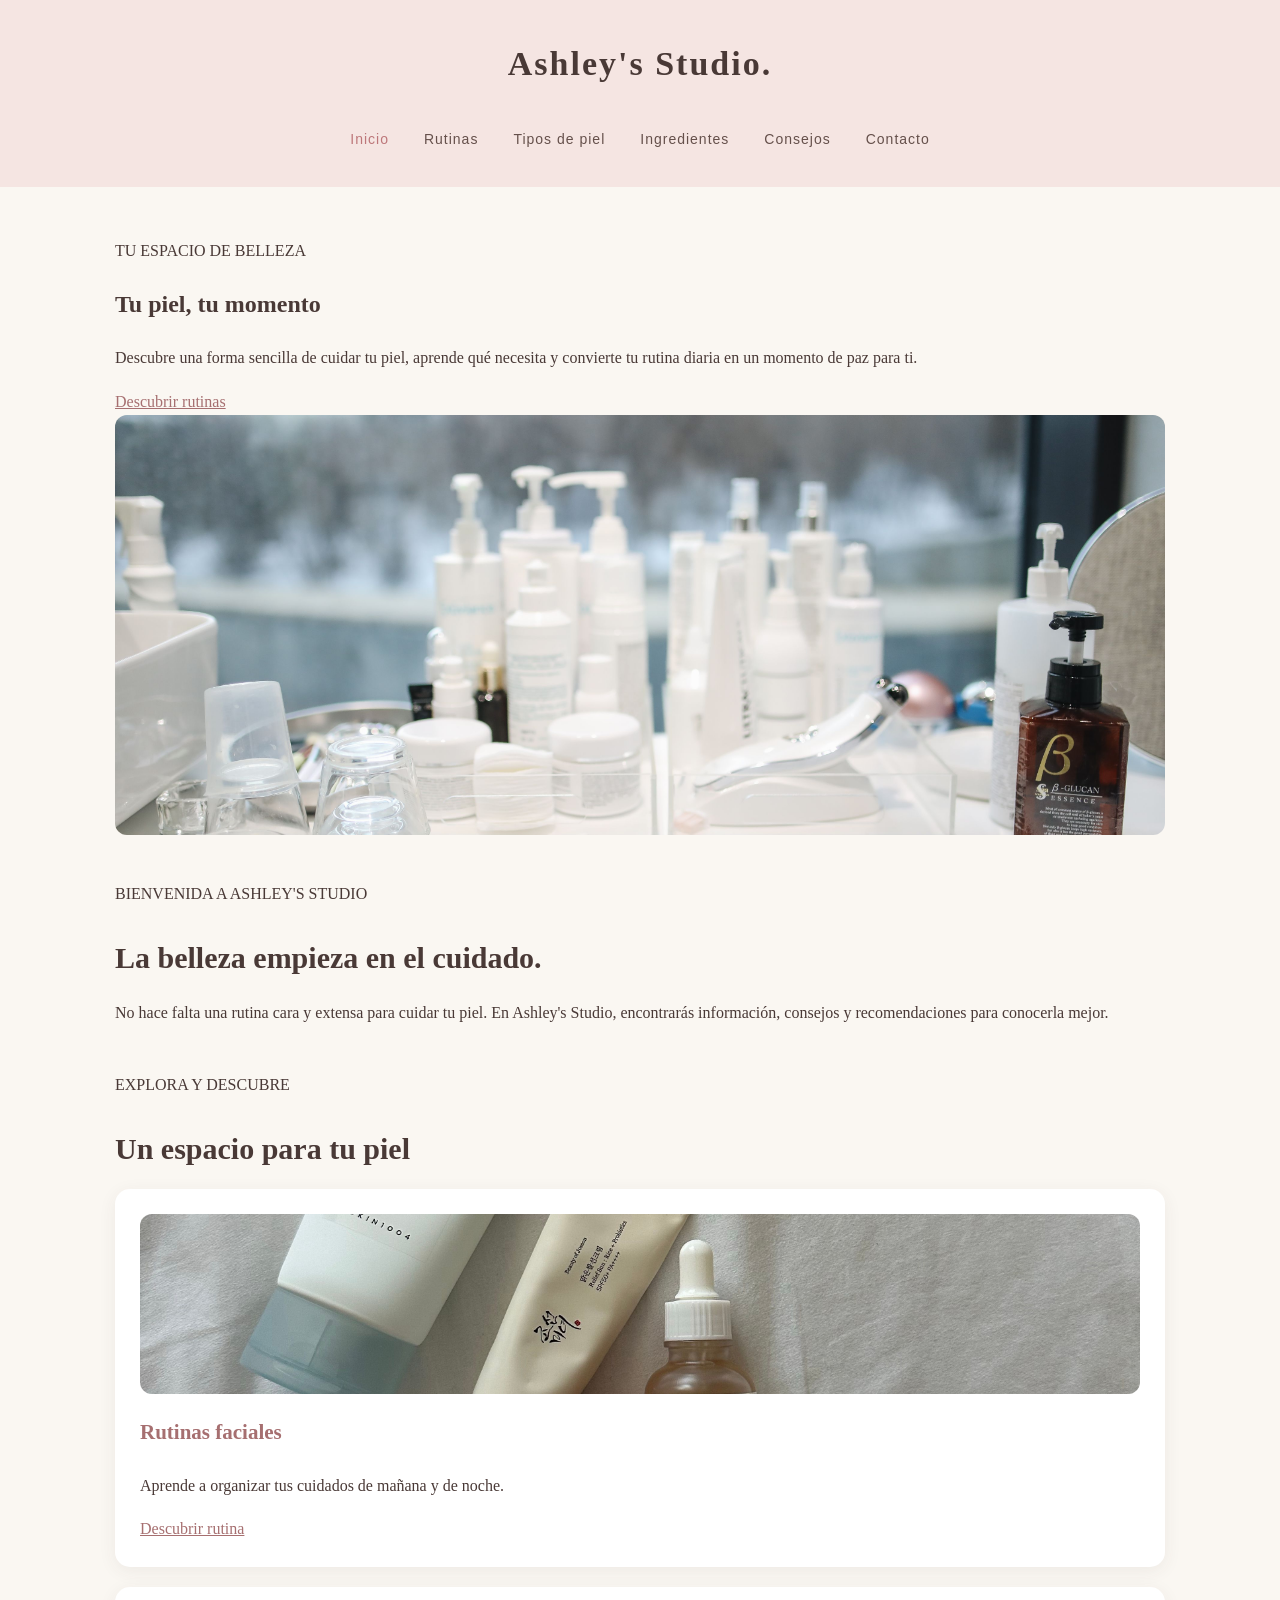
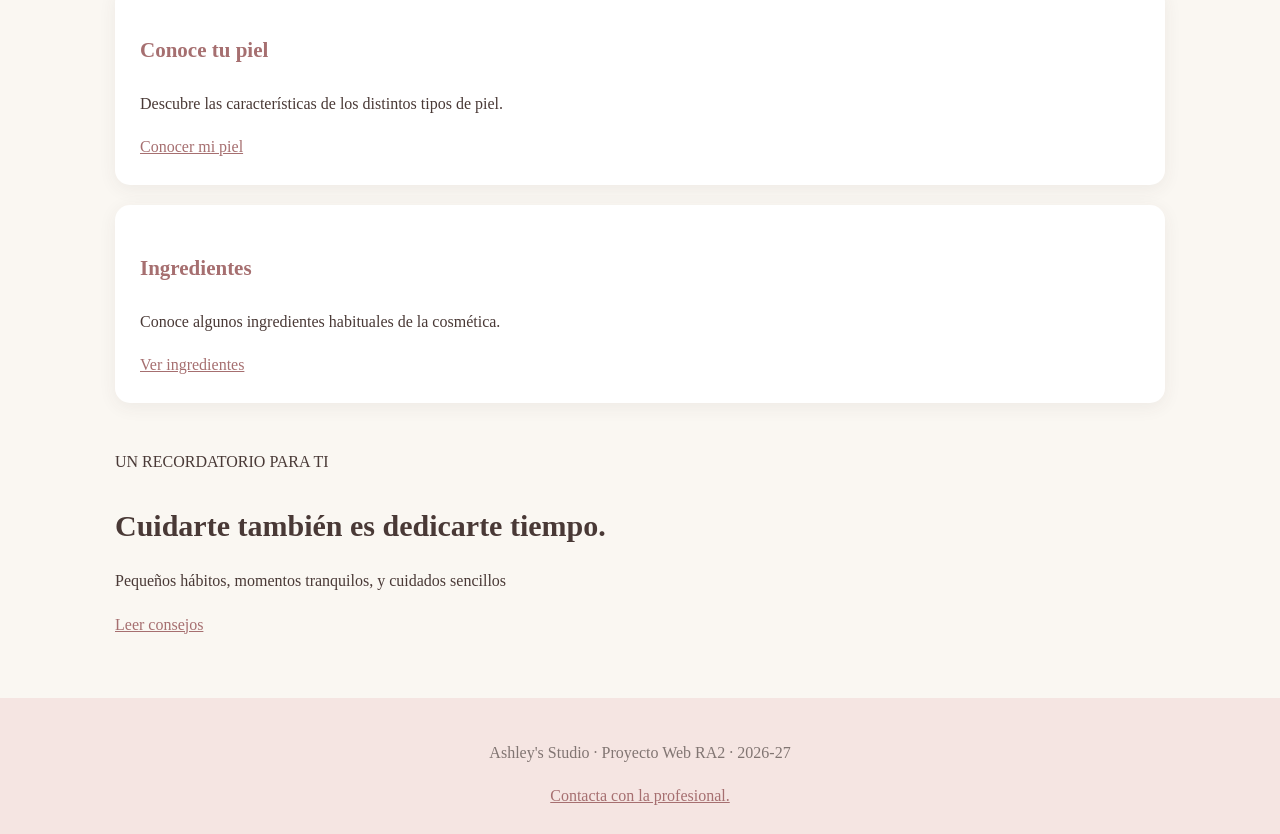
<file: index.html>
<!DOCTYPE html>
<html lang="es">
    <head>
        <meta charset="UTF-8">
        <meta name="viewport" content="width=device-width, initial-scale=1.0">
        <title>Ashley's Studio | Belleza y cuidado facial</title>
        <meta name="description" content="Descubre rutinas faciales, ingredientes cosméticos y consejos para cuidar tu piel">
        <link rel="stylesheet" type="text/css" href="./css/style.css" >
        <link rel="alternate" type="application/rss+xml"
      title="Ashley's Studio RSS" href="feed.xml">

    </head>
    <body>
        <header class="cabecera">
            <a href="index.html" class="logo">Ashley's Studio.</a>

            <nav class="navegacion">
                <a href="index.html" class="activo">Inicio</a>
                <a href="pages/rutinas.html">Rutinas</a>
                <a href="pages/tipos-piel.html">Tipos de piel</a>
                <a href="pages/ingredientes.html">Ingredientes</a>
                <a href="pages/consejos.html">Consejos</a>
                <a href="pages/contacto.html">Contacto</a>
            </nav>
        </header>
        <main>
            <section class="portada">
                <div class="portada-texto">
                    <p class="etiqueta">TU ESPACIO DE BELLEZA</p>

                    <h1>Tu piel, tu momento</h1>
                    <p>
                        Descubre una forma sencilla de cuidar tu piel,
                        aprende qué necesita y convierte tu rutina diaria
                        en un momento de paz para ti.
                    </p>
                    <a href="pages/rutinas.html" class="boton">Descubrir rutinas</a>
                </div>
                <div class="portada-imagen">
                    <img src="img/portada.jpg" alt="Productos de cuidado facial sobre una superficie clara">
                </div>
            </section>
            <section class="bienvenida">
                <p class="etiqueta">BIENVENIDA A ASHLEY'S STUDIO</p>

                <h2>La belleza empieza en el cuidado.</h2>

                <p>
                    No hace falta una rutina cara y extensa para cuidar tu piel.
                    En Ashley's Studio, encontrarás información, consejos y recomendaciones para conocerla mejor.
                </p>

            </section>
            <section class="seccion-destacados">
                <div class="titulo-seccion">
                    <p class="etiqueta">EXPLORA Y DESCUBRE</p>
                    <h2>Un espacio para tu piel</h2>
                </div>
                <div class="tarjetas">
                    <article class="tarjeta">
                        <img src="img/rutinas.jpg" alt="Productos para una rutina facial">
                        <div class="tarjeta-contenido">
                            <h3>Rutinas faciales</h3>
                            <p>Aprende a organizar tus cuidados de mañana y de noche.</p>
                            <a href="pages/rutinas.html">Descubrir rutina</a>

                        </div>
                    </article>
                    <article class="tarjeta">
                        <div class="tarjeta-contenido">
                            <h3>Conoce tu piel</h3>
                            <p>Descubre las características de los distintos tipos de piel.</p>
                            <a href="pages/tipos-piel.html">Conocer mi piel</a>
                        </div>

                    </article>

                    <article class="tarjeta">
                        <div class="tarjeta-contenido">
                            <h3>Ingredientes</h3>
                            <p>Conoce algunos ingredientes habituales de la cosmética.</p>
                            <a href="pages/ingredientes.html">Ver ingredientes</a>
                        </div>
                    </article>

                </div>
            </section>

            <section class="frase-final">
                <p class="etiqueta">UN RECORDATORIO PARA TI</p>
                <h2>Cuidarte también es dedicarte tiempo.</h2>
                <p>Pequeños hábitos, momentos tranquilos, y cuidados sencillos</p>
                <a href="pages/consejos.html" class="boton">Leer consejos</a>

            </section>

        </main>

        <footer class="pie">
            <p>Ashley's Studio · Proyecto Web RA2 · 2026-27</p>
            <a href="pages/contacto.html">Contacta con la profesional.</a>
        </footer>

        
    </body>
</html>
</file>
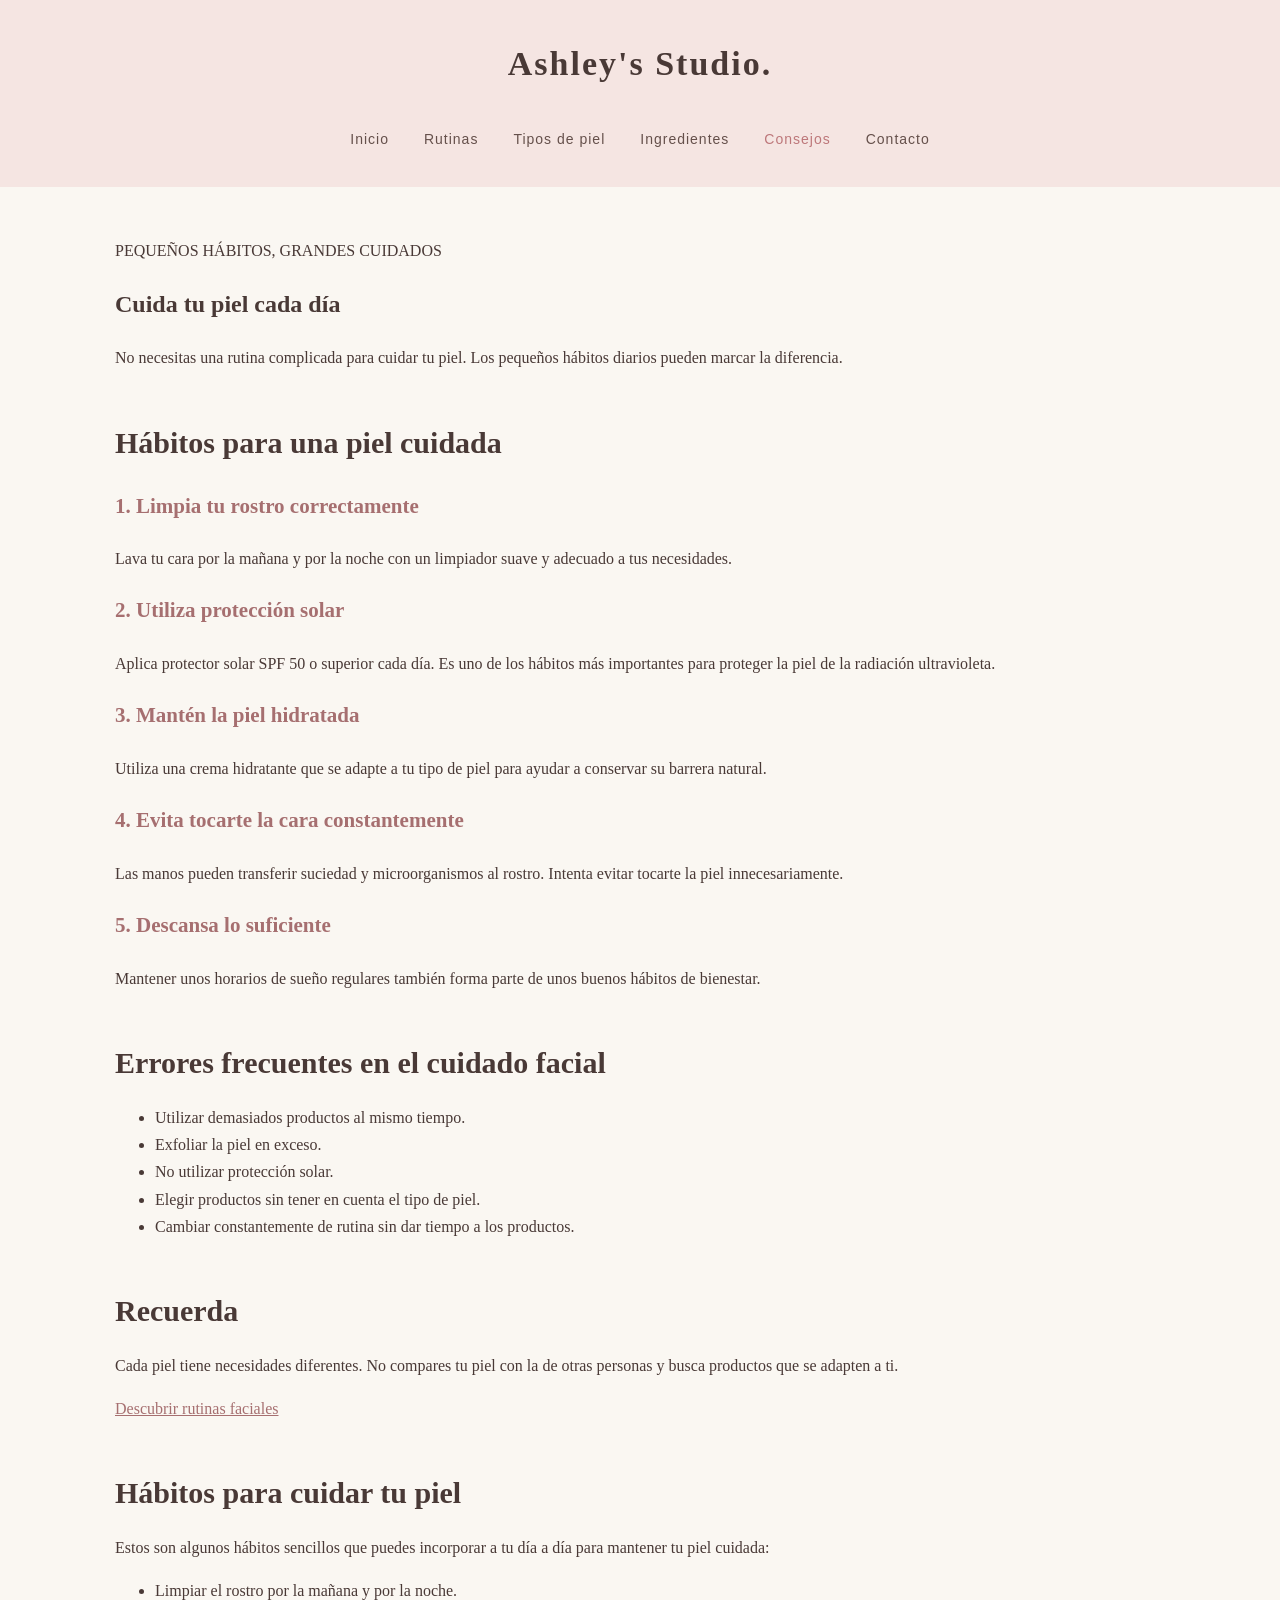
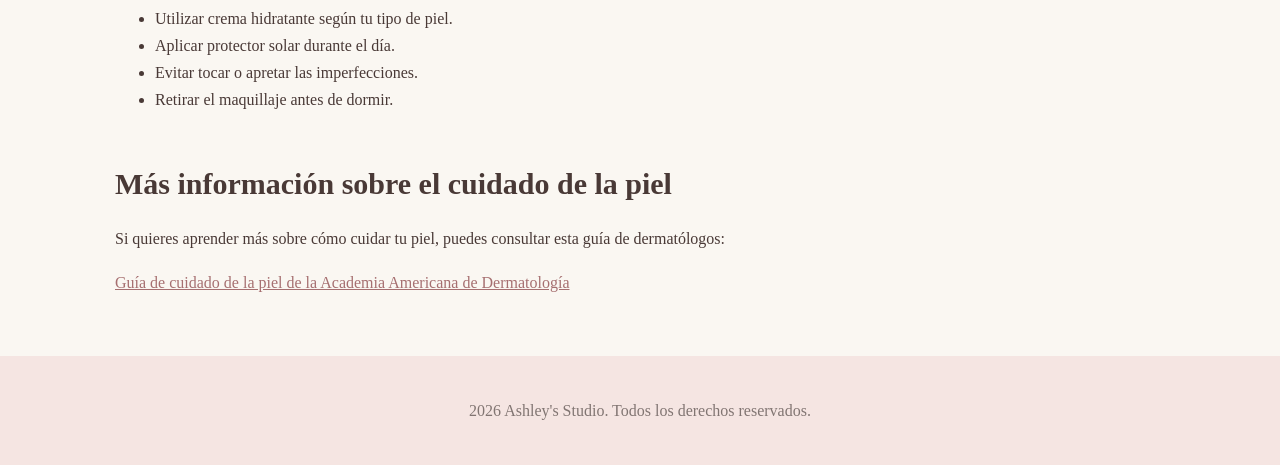
<file: pages/consejos.html>
<!DOCTYPE html>
<html lang="es">
<head>
    <meta charset="UTF-8">
    <meta name="viewport" content="width=device-width, initial-scale=1.0">
    <meta name="description" content="Consejos y hábitos para mantener una rutina de cuidado facial.">
    <title>Consejos de belleza | Ashley's Studio</title>
    <link rel="stylesheet" href="../css/style.css">
</head>

<body>

    <header class="cabecera">
        <a href="../index.html" class="logo">Ashley's Studio.</a>

        <nav class="navegacion">
            <a href="../index.html">Inicio</a>
            <a href="rutinas.html">Rutinas</a>
            <a href="tipos-piel.html">Tipos de piel</a>
            <a href="ingredientes.html">Ingredientes</a>
            <a href="consejos.html" class="activo">Consejos</a>
            <a href="contacto.html">Contacto</a>
        </nav>
    </header>

    <main>

        <section class="introduccion">
            <p class="etiqueta">PEQUEÑOS HÁBITOS, GRANDES CUIDADOS</p>
            <h1>Cuida tu piel cada día</h1>
            <p>
                No necesitas una rutina complicada para cuidar tu piel.
                Los pequeños hábitos diarios pueden marcar la diferencia.
            </p>
        </section>

        <section>
            <h2>Hábitos para una piel cuidada</h2>

            <article>
                <h3>1. Limpia tu rostro correctamente</h3>
                <p>
                    Lava tu cara por la mañana y por la noche con
                    un limpiador suave y adecuado a tus necesidades.
                </p>
            </article>

            <article>
                <h3>2. Utiliza protección solar</h3>
                <p>
                    Aplica protector solar SPF 50 o superior cada día.
                    Es uno de los hábitos más importantes para proteger
                    la piel de la radiación ultravioleta.
                </p>
            </article>

            <article>
                <h3>3. Mantén la piel hidratada</h3>
                <p>
                    Utiliza una crema hidratante que se adapte a tu
                    tipo de piel para ayudar a conservar su barrera natural.
                </p>
            </article>

            <article>
                <h3>4. Evita tocarte la cara constantemente</h3>
                <p>
                    Las manos pueden transferir suciedad y microorganismos
                    al rostro. Intenta evitar tocarte la piel innecesariamente.
                </p>
            </article>

            <article>
                <h3>5. Descansa lo suficiente</h3>
                <p>
                    Mantener unos horarios de sueño regulares también
                    forma parte de unos buenos hábitos de bienestar.
                </p>
            </article>
        </section>

        <section>
            <h2>Errores frecuentes en el cuidado facial</h2>

            <ul>
                <li>Utilizar demasiados productos al mismo tiempo.</li>
                <li>Exfoliar la piel en exceso.</li>
                <li>No utilizar protección solar.</li>
                <li>Elegir productos sin tener en cuenta el tipo de piel.</li>
                <li>Cambiar constantemente de rutina sin dar tiempo a los productos.</li>
            </ul>
        </section>

        <section>
            <h2>Recuerda</h2>
            <p>
                Cada piel tiene necesidades diferentes. No compares
                tu piel con la de otras personas y busca productos
                que se adapten a ti.
            </p>

            <a href="rutinas.html" class="boton">
                Descubrir rutinas faciales
            </a>
        </section>
        <section>
        <h2>Hábitos para cuidar tu piel</h2>

        <p>Estos son algunos hábitos sencillos que puedes incorporar
    a tu día a día para mantener tu piel cuidada:</p>

        <ul>
        <li>Limpiar el rostro por la mañana y por la noche.</li>
        <li>Utilizar crema hidratante según tu tipo de piel.</li>
        <li>Aplicar protector solar durante el día.</li>
        <li>Evitar tocar o apretar las imperfecciones.</li>
        <li>Retirar el maquillaje antes de dormir.</li>
        </ul>
        </section>

        <section>
            <h2>Más información sobre el cuidado de la piel</h2>

                <p>Si quieres aprender más sobre cómo cuidar tu piel,
    puedes consultar esta guía de dermatólogos:</p>

                <a href="https://www.aad.org/public/everyday-care/skin-care-basics"
       target="_blank" rel="noopener noreferrer">
        Guía de cuidado de la piel de la Academia Americana de Dermatología
                </a>
        </section>

    </main>

    <footer>
        <p> 2026 Ashley's Studio. Todos los derechos reservados.</p>
    </footer>

</body>
</html>
</file>
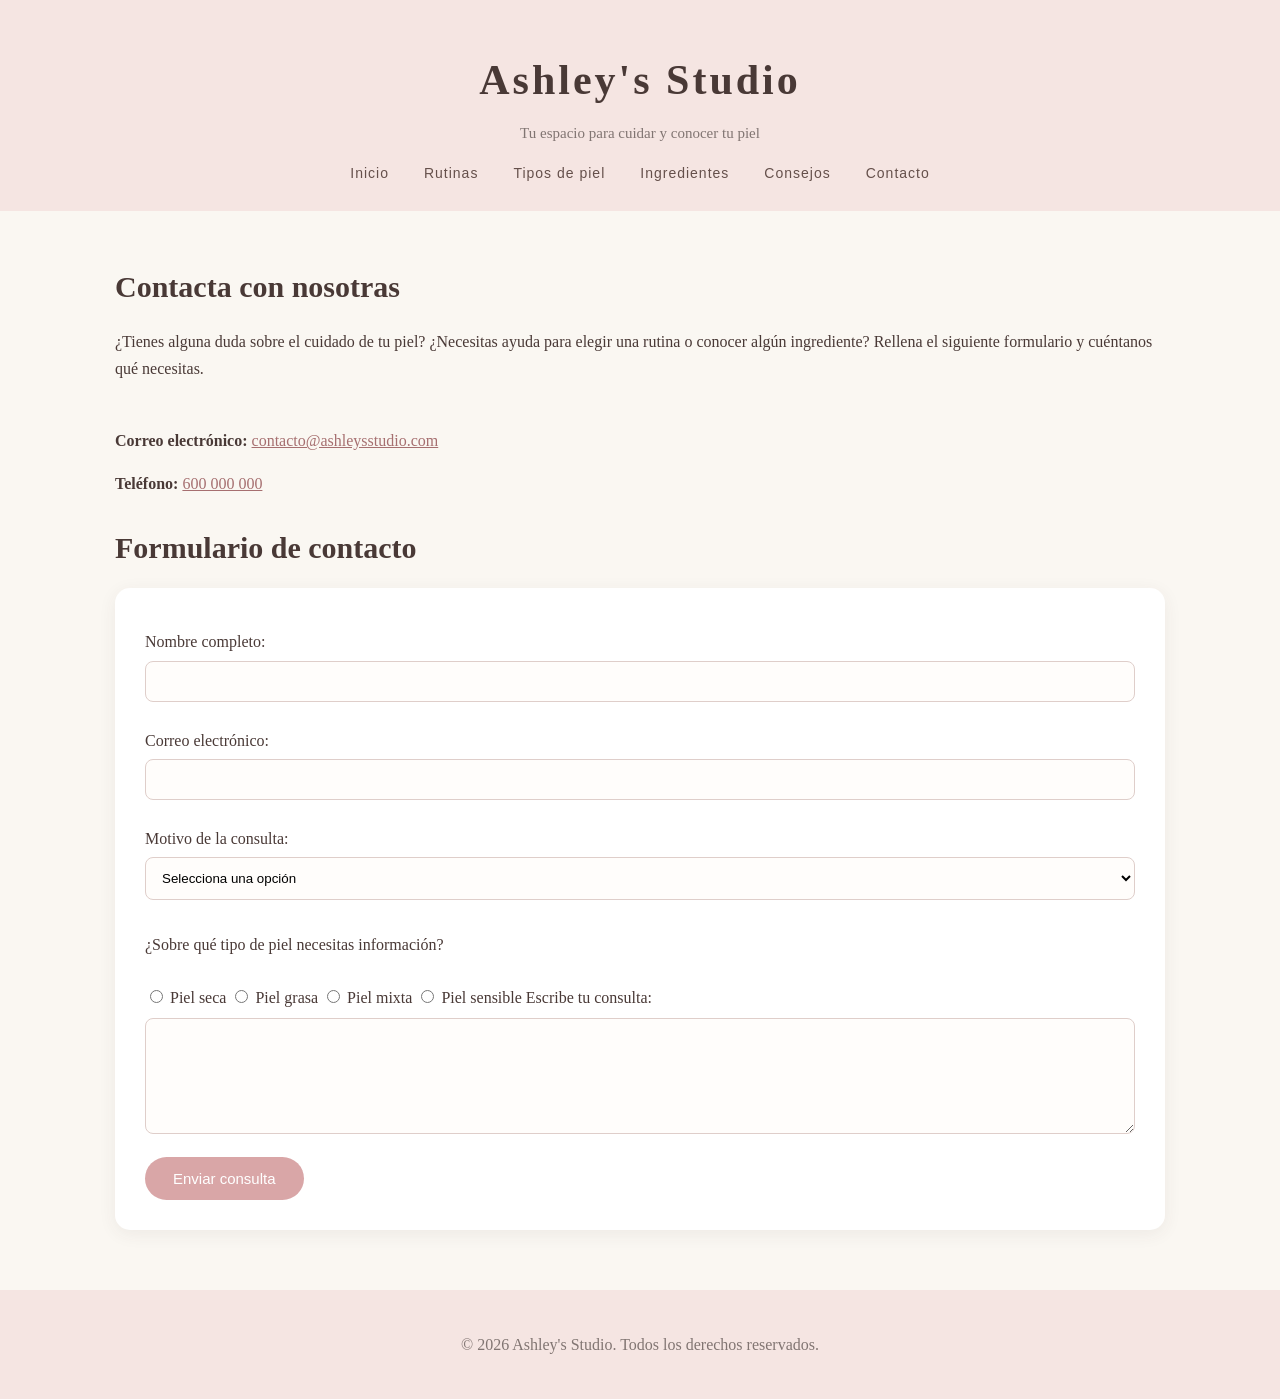
<file: pages/contacto.html>
<!DOCTYPE html>
<html lang="es">

<head>
    <meta charset="UTF-8">
    <meta name="viewport" content="width=device-width, initial-scale=1.0">
    <meta name="description" content="Contacta con Ashley's Studio para resolver tus dudas sobre el cuidado de la piel.">
    <title>Contacto | Ashley's Studio</title>
    <link rel="stylesheet" href="../css/style.css">
</head>

<body>

    <header>
        <h1>Ashley's Studio</h1>
        <p>Tu espacio para cuidar y conocer tu piel</p>

        <nav class="navegacion">
            <a href="../index.html">Inicio</a>
            <a href="rutinas.html">Rutinas</a>
            <a href="tipos-piel.html">Tipos de piel</a>
            <a href="ingredientes.html">Ingredientes</a>
            <a href="consejos.html">Consejos</a>
            <a href="contacto.html">Contacto</a>
        </nav>
    </header>

    <main>

        <section>
            <h2>Contacta con nosotras</h2>
            <p>
                ¿Tienes alguna duda sobre el cuidado de tu piel?
                ¿Necesitas ayuda para elegir una rutina o conocer algún ingrediente?
                Rellena el siguiente formulario y cuéntanos qué necesitas.
            </p>
        </section>
        <div class="datos-contacto">
    <p><strong>Correo electrónico:</strong>
        <a href="mailto:contacto@ashleysstudio.com">contacto@ashleysstudio.com</a>
    </p>

    <p><strong>Teléfono:</strong>
        <a href="tel:+34600000000">600 000 000</a>
    </p>
        </div>

        <section>
            <h2>Formulario de contacto</h2>

            <form action="#" method="post">

                <label for="nombre">Nombre completo:</label>
                <input type="text" id="nombre" name="nombre" required>

                <label for="email">Correo electrónico:</label>
                <input type="email" id="email" name="email" required>

                <label for="motivo">Motivo de la consulta:</label>
                <select id="motivo" name="motivo" required>
                    <option value="">Selecciona una opción</option>
                    <option value="rutina">Rutina facial</option>
                    <option value="productos">Productos</option>
                    <option value="ingredientes">Ingredientes</option>
                    <option value="otros">Otros</option>
                </select>

                <p>¿Sobre qué tipo de piel necesitas información?</p>

                <input type="radio" id="seca" name="tipo-piel" value="seca">
                <label for="seca">Piel seca</label>

                <input type="radio" id="grasa" name="tipo-piel" value="grasa">
                <label for="grasa">Piel grasa</label>

                <input type="radio" id="mixta" name="tipo-piel" value="mixta">
                <label for="mixta">Piel mixta</label>

                <input type="radio" id="sensible" name="tipo-piel" value="sensible">
                <label for="sensible">Piel sensible</label>

                <label for="mensaje">Escribe tu consulta:</label>
                <textarea id="mensaje" name="mensaje" rows="6" required></textarea>

                <button type="submit">Enviar consulta</button>

            </form>
        </section>

    </main>

    <footer>
        <p>&copy; 2026 Ashley's Studio. Todos los derechos reservados.</p>
    </footer>

</body>
</html>
</file>
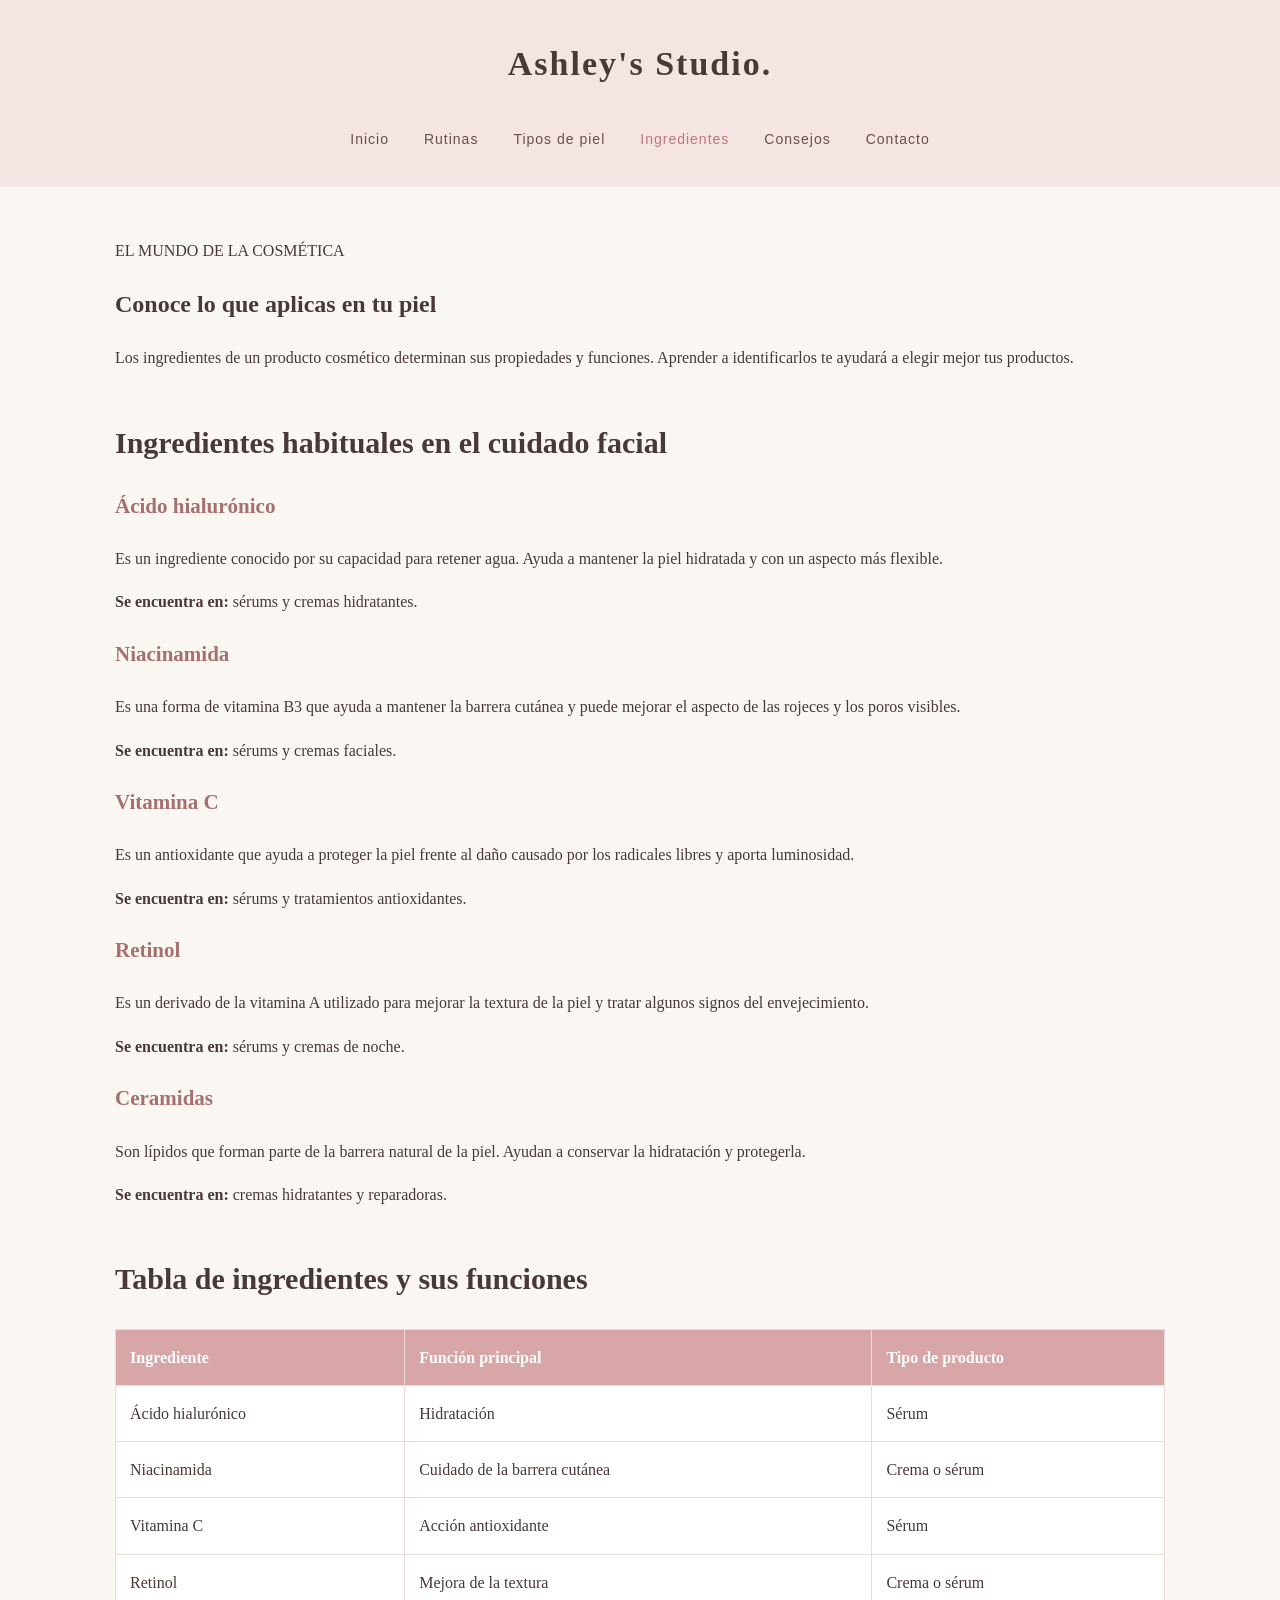
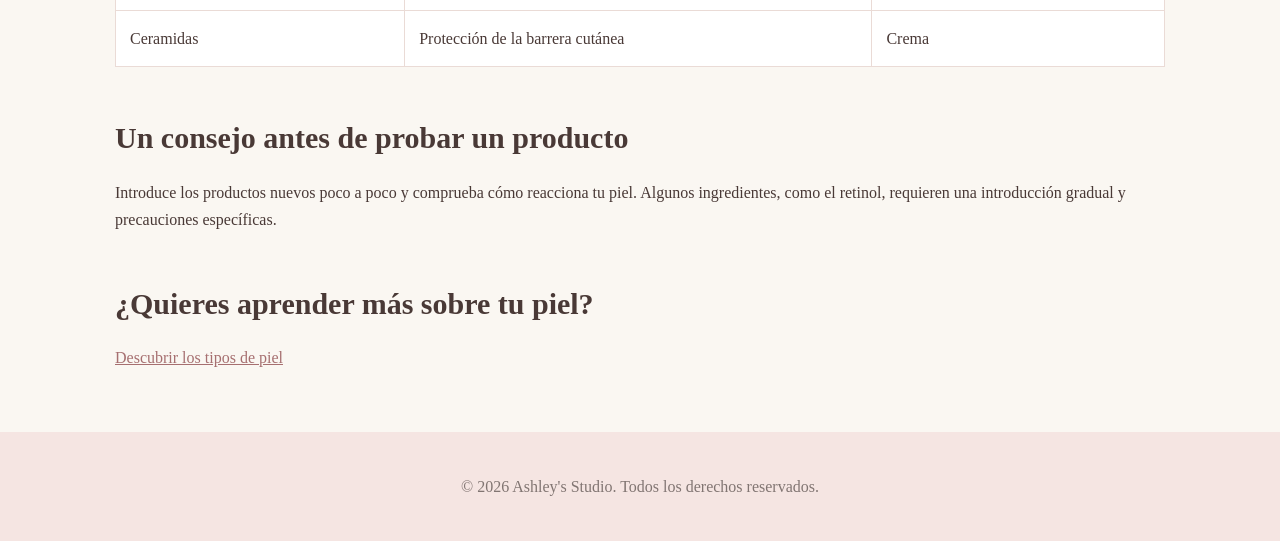
<file: pages/ingredientes.html>
<!DOCTYPE html>
<html lang="es">
<head>
    <meta charset="UTF-8">
    <meta name="viewport" content="width=device-width, initial-scale=1.0">
    <meta name="description" content="Descubre ingredientes cosméticos y sus beneficios para el cuidado facial.">
    <title>Ingredientes | Ashley's Studio</title>
    <link rel="stylesheet" href="../css/style.css">
</head>

<body>

    <header class="cabecera">
        <a href="../index.html" class="logo">Ashley's Studio.</a>

        <nav class="navegacion">
            <a href="../index.html">Inicio</a>
            <a href="rutinas.html">Rutinas</a>
            <a href="tipos-piel.html">Tipos de piel</a>
            <a href="ingredientes.html" class="activo">Ingredientes</a>
            <a href="consejos.html">Consejos</a>
            <a href="contacto.html">Contacto</a>
        </nav>
    </header>

    <main>

        <section class="introduccion">
            <p class="etiqueta">EL MUNDO DE LA COSMÉTICA</p>
            <h1>Conoce lo que aplicas en tu piel</h1>
            <p>
                Los ingredientes de un producto cosmético determinan
                sus propiedades y funciones. Aprender a identificarlos
                te ayudará a elegir mejor tus productos.
            </p>
        </section>

        <section>
            <h2>Ingredientes habituales en el cuidado facial</h2>

            <article>
                <h3>Ácido hialurónico</h3>
                <p>
                    Es un ingrediente conocido por su capacidad
                    para retener agua. Ayuda a mantener la piel
                    hidratada y con un aspecto más flexible.
                </p>
                <p><strong>Se encuentra en:</strong> sérums y cremas hidratantes.</p>
            </article>

            <article>
                <h3>Niacinamida</h3>
                <p>
                    Es una forma de vitamina B3 que ayuda a mantener
                    la barrera cutánea y puede mejorar el aspecto
                    de las rojeces y los poros visibles.
                </p>
                <p><strong>Se encuentra en:</strong> sérums y cremas faciales.</p>
            </article>

            <article>
                <h3>Vitamina C</h3>
                <p>
                    Es un antioxidante que ayuda a proteger la piel
                    frente al daño causado por los radicales libres
                    y aporta luminosidad.
                </p>
                <p><strong>Se encuentra en:</strong> sérums y tratamientos antioxidantes.</p>
            </article>

            <article>
                <h3>Retinol</h3>
                <p>
                    Es un derivado de la vitamina A utilizado para
                    mejorar la textura de la piel y tratar algunos
                    signos del envejecimiento.
                </p>
                <p><strong>Se encuentra en:</strong> sérums y cremas de noche.</p>
            </article>

            <article>
                <h3>Ceramidas</h3>
                <p>
                    Son lípidos que forman parte de la barrera
                    natural de la piel. Ayudan a conservar la
                    hidratación y protegerla.
                </p>
                <p><strong>Se encuentra en:</strong> cremas hidratantes y reparadoras.</p>
            </article>
        </section>

        <section>
            <h2>Tabla de ingredientes y sus funciones</h2>

            <table>
                <thead>
                    <tr>
                        <th>Ingrediente</th>
                        <th>Función principal</th>
                        <th>Tipo de producto</th>
                    </tr>
                </thead>

                <tbody>
                    <tr>
                        <td>Ácido hialurónico</td>
                        <td>Hidratación</td>
                        <td>Sérum</td>
                    </tr>
                    <tr>
                        <td>Niacinamida</td>
                        <td>Cuidado de la barrera cutánea</td>
                        <td>Crema o sérum</td>
                    </tr>
                    <tr>
                        <td>Vitamina C</td>
                        <td>Acción antioxidante</td>
                        <td>Sérum</td>
                    </tr>
                    <tr>
                        <td>Retinol</td>
                        <td>Mejora de la textura</td>
                        <td>Crema o sérum</td>
                    </tr>
                    <tr>
                        <td>Ceramidas</td>
                        <td>Protección de la barrera cutánea</td>
                        <td>Crema</td>
                    </tr>
                </tbody>
            </table>
        </section>

        <section>
            <h2>Un consejo antes de probar un producto</h2>
            <p>
                Introduce los productos nuevos poco a poco y
                comprueba cómo reacciona tu piel. Algunos ingredientes,
                como el retinol, requieren una introducción gradual
                y precauciones específicas.
            </p>
        </section>

        <section>
            <h2>¿Quieres aprender más sobre tu piel?</h2>
            <a href="tipos-piel.html" class="boton">
                Descubrir los tipos de piel
            </a>
        </section>

    </main>

    <footer>
        <p>&copy; 2026 Ashley's Studio. Todos los derechos reservados.</p>
    </footer>

</body>
</html>
</file>
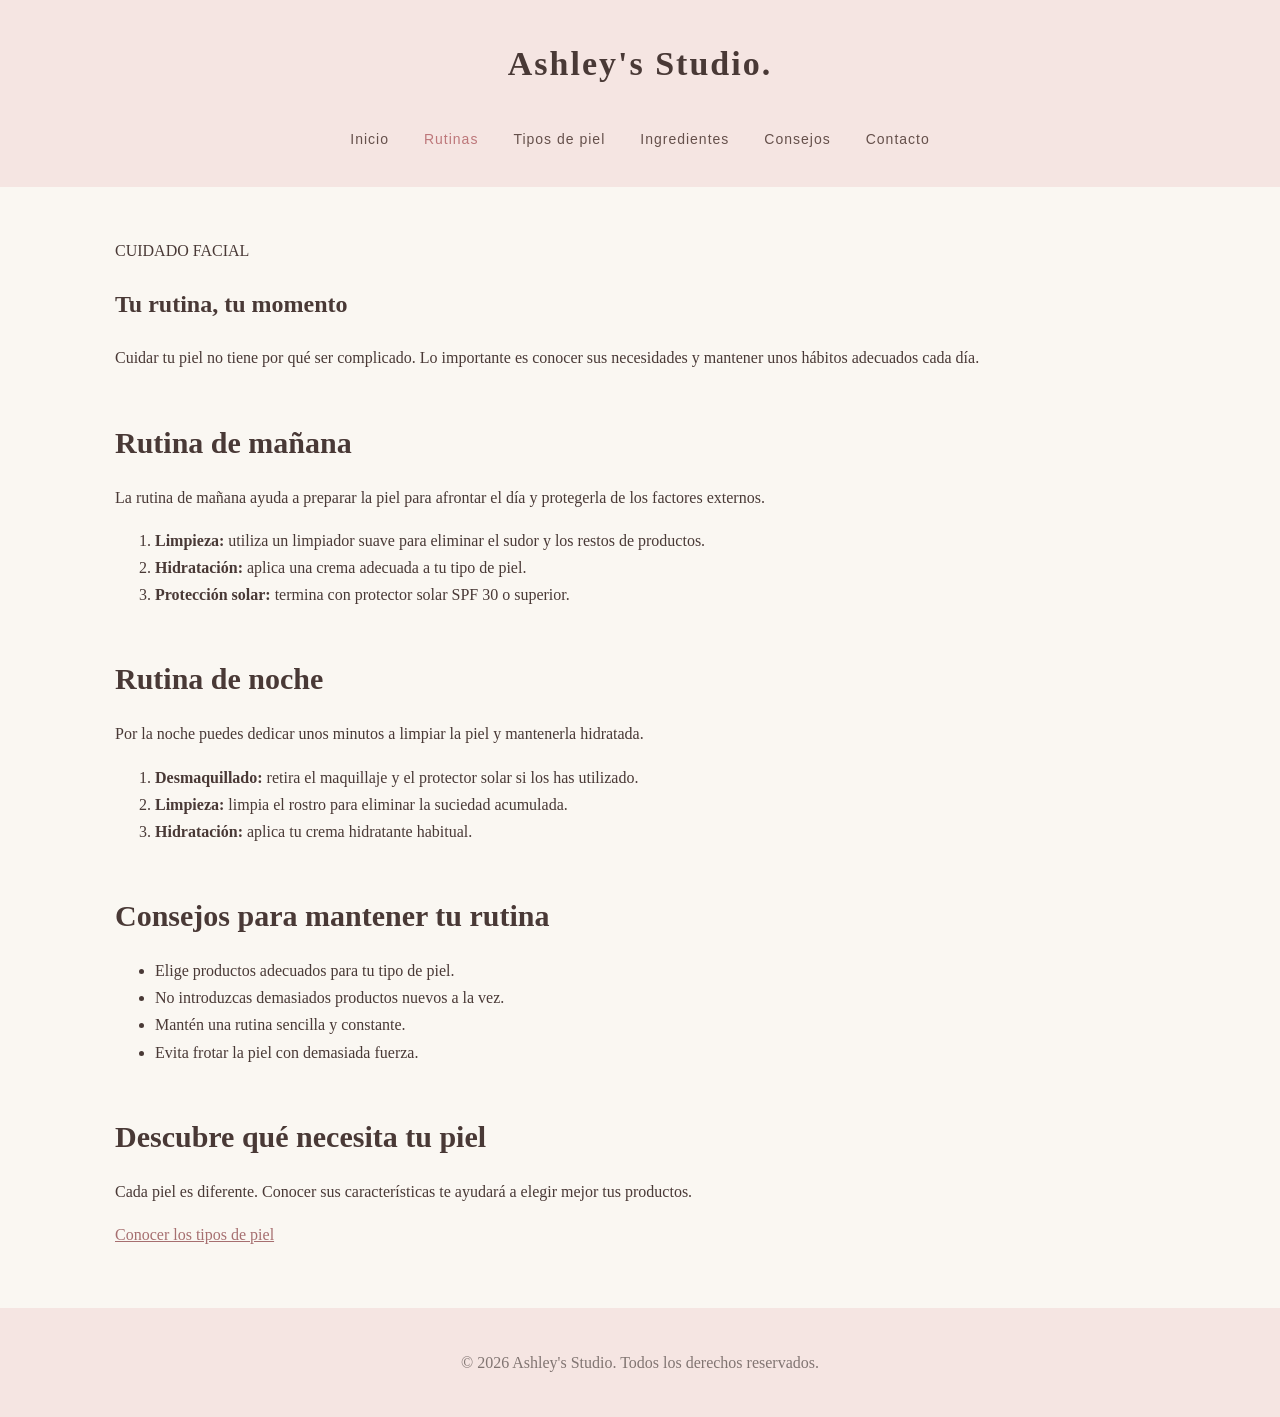
<file: pages/rutinas.html>
<!DOCTYPE html>
<html lang="es">
<head>
    <meta charset="UTF-8">
    <meta name="viewport" content="width=device-width, initial-scale=1.0">
    <meta name="description" content="Aprende a crear rutinas faciales para cuidar tu piel.">
    <title>Rutinas faciales | Ashley's Studio</title>
    <link rel="stylesheet" href="../css/style.css">
</head>

<body>

    <header class="cabecera">
        <a href="../index.html" class="logo">Ashley's Studio.</a>

        <nav class="navegacion">
            <a href="../index.html">Inicio</a>
            <a href="rutinas.html" class="activo">Rutinas</a>
            <a href="tipos-piel.html">Tipos de piel</a>
            <a href="ingredientes.html">Ingredientes</a>
            <a href="consejos.html">Consejos</a>
            <a href="contacto.html">Contacto</a>
        </nav>
    </header>

    <main>

        <section class="introduccion">
            <p class="etiqueta">CUIDADO FACIAL</p>
            <h1>Tu rutina, tu momento</h1>
            <p>
                Cuidar tu piel no tiene por qué ser complicado.
                Lo importante es conocer sus necesidades y mantener
                unos hábitos adecuados cada día.
            </p>
        </section>

        <section>
            <h2>Rutina de mañana</h2>
            <p>
                La rutina de mañana ayuda a preparar la piel para
                afrontar el día y protegerla de los factores externos.
            </p>

            <ol>
                <li>
                    <strong>Limpieza:</strong>
                    utiliza un limpiador suave para eliminar el sudor
                    y los restos de productos.
                </li>
                <li>
                    <strong>Hidratación:</strong>
                    aplica una crema adecuada a tu tipo de piel.
                </li>
                <li>
                    <strong>Protección solar:</strong>
                    termina con protector solar SPF 30 o superior.
                </li>
            </ol>
        </section>

        <section>
            <h2>Rutina de noche</h2>
            <p>
                Por la noche puedes dedicar unos minutos a limpiar
                la piel y mantenerla hidratada.
            </p>

            <ol>
                <li>
                    <strong>Desmaquillado:</strong>
                    retira el maquillaje y el protector solar si los has utilizado.
                </li>
                <li>
                    <strong>Limpieza:</strong>
                    limpia el rostro para eliminar la suciedad acumulada.
                </li>
                <li>
                    <strong>Hidratación:</strong>
                    aplica tu crema hidratante habitual.
                </li>
            </ol>
        </section>

        <section>
            <h2>Consejos para mantener tu rutina</h2>

            <ul>
                <li>Elige productos adecuados para tu tipo de piel.</li>
                <li>No introduzcas demasiados productos nuevos a la vez.</li>
                <li>Mantén una rutina sencilla y constante.</li>
                <li>Evita frotar la piel con demasiada fuerza.</li>
            </ul>
        </section>

        <section>
            <h2>Descubre qué necesita tu piel</h2>
            <p>
                Cada piel es diferente. Conocer sus características
                te ayudará a elegir mejor tus productos.
            </p>

            <a href="tipos-piel.html" class="boton">
                Conocer los tipos de piel
            </a>
        </section>

    </main>

    <footer>
        <p>&copy; 2026 Ashley's Studio. Todos los derechos reservados.</p>
    </footer>

</body>
</html>
</file>
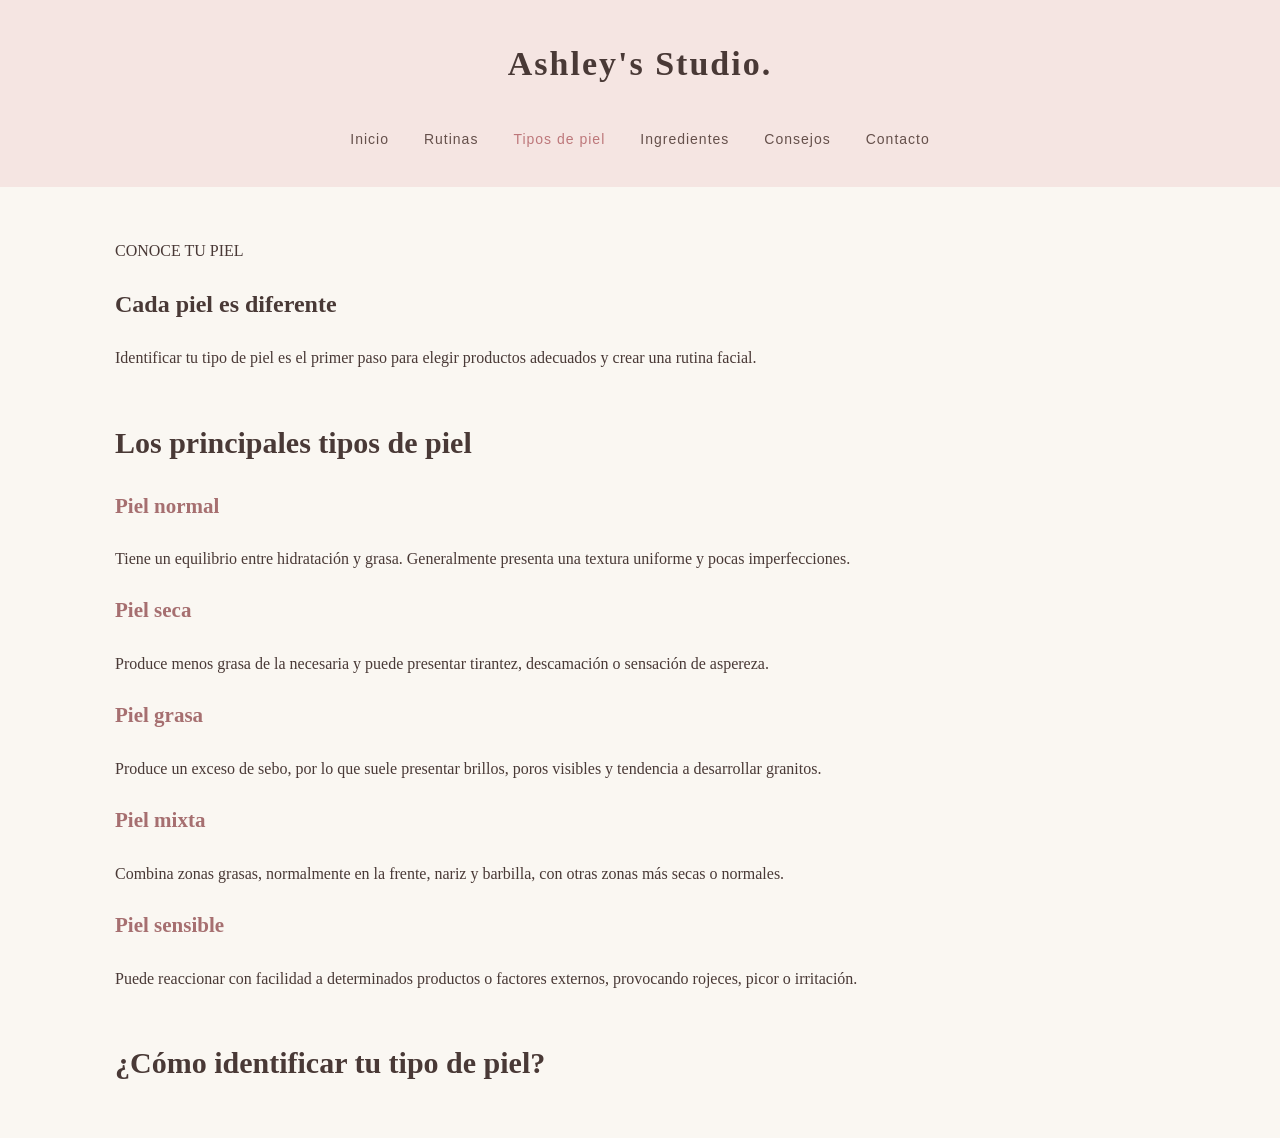
<file: pages/tipos-piel.html>
<!DOCTYPE html>
<html lang="es">
<head>
    <meta charset="UTF-8">
    <meta name="viewport" content="width=device-width, initial-scale=1.0">
    <meta name="description" content="Descubre los diferentes tipos de piel y cómo cuidar cada uno.">
    <title>Tipos de piel | Ashley's Studio</title>
    <link rel="stylesheet" href="../css/style.css">
</head>

<body>

    <header class="cabecera">
        <a href="../index.html" class="logo">Ashley's Studio.</a>

        <nav class="navegacion">
            <a href="../index.html">Inicio</a>
            <a href="rutinas.html">Rutinas</a>
            <a href="tipos-piel.html" class="activo">Tipos de piel</a>
            <a href="ingredientes.html">Ingredientes</a>
            <a href="consejos.html">Consejos</a>
            <a href="contacto.html">Contacto</a>
        </nav>
    </header>

    <main>

        <section class="introduccion">
            <p class="etiqueta">CONOCE TU PIEL</p>
            <h1>Cada piel es diferente</h1>
            <p>
                Identificar tu tipo de piel es el primer paso para
                elegir productos adecuados y crear una rutina facial.
            </p>
        </section>

        <section>
            <h2>Los principales tipos de piel</h2>

            <article>
                <h3>Piel normal</h3>
                <p>
                    Tiene un equilibrio entre hidratación y grasa.
                    Generalmente presenta una textura uniforme y
                    pocas imperfecciones.
                </p>
            </article>

            <article>
                <h3>Piel seca</h3>
                <p>
                    Produce menos grasa de la necesaria y puede
                    presentar tirantez, descamación o sensación
                    de aspereza.
                </p>
            </article>

            <article>
                <h3>Piel grasa</h3>
                <p>
                    Produce un exceso de sebo, por lo que suele
                    presentar brillos, poros visibles y tendencia
                    a desarrollar granitos.
                </p>
            </article>

            <article>
                <h3>Piel mixta</h3>
                <p>
                    Combina zonas grasas, normalmente en la frente,
                    nariz y barbilla, con otras zonas más secas o normales.
                </p>
            </article>

            <article>
                <h3>Piel sensible</h3>
                <p>
                    Puede reaccionar con facilidad a determinados
                    productos o factores externos, provocando
                    rojeces, picor o irritación.
                </p>
            </article>
        </section>

        <section>
            <h2>¿Cómo identificar tu tipo de piel?
</file>
<file: css/style.css>
/* COLORES DE LA WEB */
:root {
    --rosa: #d9a6a7;
    --rosa-claro: #f5e5e2;
    --crema: #faf7f2;
    --blanco: #ffffff;
    --marron: #493936;
    --gris: #817572;
}

/* CONFIGURACIÓN GENERAL */
* {
    box-sizing: border-box;
}

body {
    margin: 0;
    background-color: var(--crema);
    color: var(--marron);
    font-family: Georgia, 'Times New Roman', serif;
    line-height: 1.7;
}

/* CABECERA */
header {
    background-color: var(--rosa-claro);
    text-align: center;
    padding: 45px 20px 25px;
}

header h1 {
    font-size: 42px;
    letter-spacing: 3px;
    margin: 0;
}

header p {
    color: var(--gris);
    font-size: 15px;
    margin-top: 5px;
}

/* MENÚ DE NAVEGACIÓN */
.navegacion {
    display: flex;
    justify-content: center;
    flex-wrap: wrap;
    gap: 30px;
    margin-top: 25px;
}

.navegacion a {
    color: var(--marron);
    text-decoration: none;
    font-family: Arial, sans-serif;
    font-size: 14px;
    transition: color 0.3s;
}

.navegacion a:hover {
    color: #bd777a;
}

/* CONTENIDO PRINCIPAL */
main {
    max-width: 1100px;
    margin: 50px auto;
    padding: 0 25px;
}

h2 {
    font-size: 30px;
    color: var(--marron);
    margin-bottom: 15px;
}

h3 {
    color: #a66f70;
    font-size: 21px;
}

p {
    font-size: 16px;
}

/* SECCIONES */
section {
    margin-bottom: 45px;
}

/* IMÁGENES */
img {
    max-width: 100%;
    height: auto;
    display: block;
    border-radius: 12px;
}

.portada-imagen img {
    width: 100%;
    max-height: 420px;
    object-fit: cover;
}

/* ENLACES */
a {
    color: #a66f70;
}

a:hover {
    color: #805354;
}

/* TARJETAS */
.tarjeta {
    background-color: var(--blanco);
    padding: 25px;
    border-radius: 15px;
    box-shadow: 0 4px 18px rgba(73, 57, 54, 0.07);
    margin-bottom: 20px;
    transition: transform 0.3s, box-shadow 0.3s;
}

.tarjeta:hover {
    transform: translateY(-5px);
    box-shadow: 0 8px 24px rgba(73, 57, 54, 0.12);
}

/* TABLAS */
table {
    width: 100%;
    border-collapse: collapse;
    background-color: white;
    margin: 25px 0;
}

th {
    background-color: var(--rosa);
    color: white;
}

th, td {
    padding: 14px;
    text-align: left;
    border: 1px solid #eadbd6;
}

/* FORMULARIOS */
form {
    background-color: white;
    padding: 30px;
    border-radius: 15px;
    box-shadow: 0 4px 18px rgba(73, 57, 54, 0.07);
}

label {
    display: inline-block;
    margin: 10px 0 5px;
}

input, select, textarea {
    width: 100%;
    padding: 12px;
    border: 1px solid #dfceca;
    border-radius: 8px;
    background-color: #fffdfb;
    font-family: Arial, sans-serif;
    margin-bottom: 15px;
}

input[type="radio"] {
    width: auto;
}

input:focus, select:focus, textarea:focus {
    outline: 2px solid var(--rosa);
    border-color: var(--rosa);
}

/* BOTONES */
button {
    background-color: var(--rosa);
    color: white;
    border: none;
    padding: 13px 28px;
    border-radius: 25px;
    font-size: 15px;
    cursor: pointer;
    transition: background-color 0.3s;
}

button:hover {
    background-color: #b9787b;
}

/* PIE DE PÁGINA */
footer {
    background-color: var(--rosa-claro);
    text-align: center;
    padding: 25px;
    margin-top: 60px;
    color: var(--gris);
}

/* DISEÑO PARA MÓVILES */
@media (max-width: 700px) {
    header h1 {
        font-size: 30px;
    }

    .navegacion {
        gap: 15px;
    }

    main {
        margin: 30px auto;
        padding: 0 18px;
    }

    h2 {
        font-size: 25px;
    }

    form {
        padding: 20px;
    }
}
/* CABECERA Y LOGOTIPO */
header.cabecera {
    background-color: #f5e5e2;
    padding: 35px 20px;
    text-align: center;
}

.logo {
    display: inline-block;
    color: #493936;
    text-decoration: none;
    font-size: 34px;
    font-weight: bold;
    letter-spacing: 2px;
    margin-bottom: 20px;
}

/* MENÚ */
.navegacion {
    display: flex;
    justify-content: center;
    align-items: center;
    flex-wrap: wrap;
    gap: 35px;
    margin-top: 15px;
}

.navegacion a {
    color: #65504b;
    text-decoration: none;
    font-family: Arial, sans-serif;
    font-size: 14px;
    letter-spacing: 1px;
    transition: color 0.3s;
}

.navegacion a:hover,
.navegacion a.activo {
    color: #bd777a;
}

.navegacion a:hover {
    text-decoration: underline;
    text-underline-offset: 6px;
}
.tarjeta img {
    width: 100%;
    height: 180px;
    object-fit: cover;
}
</file>
